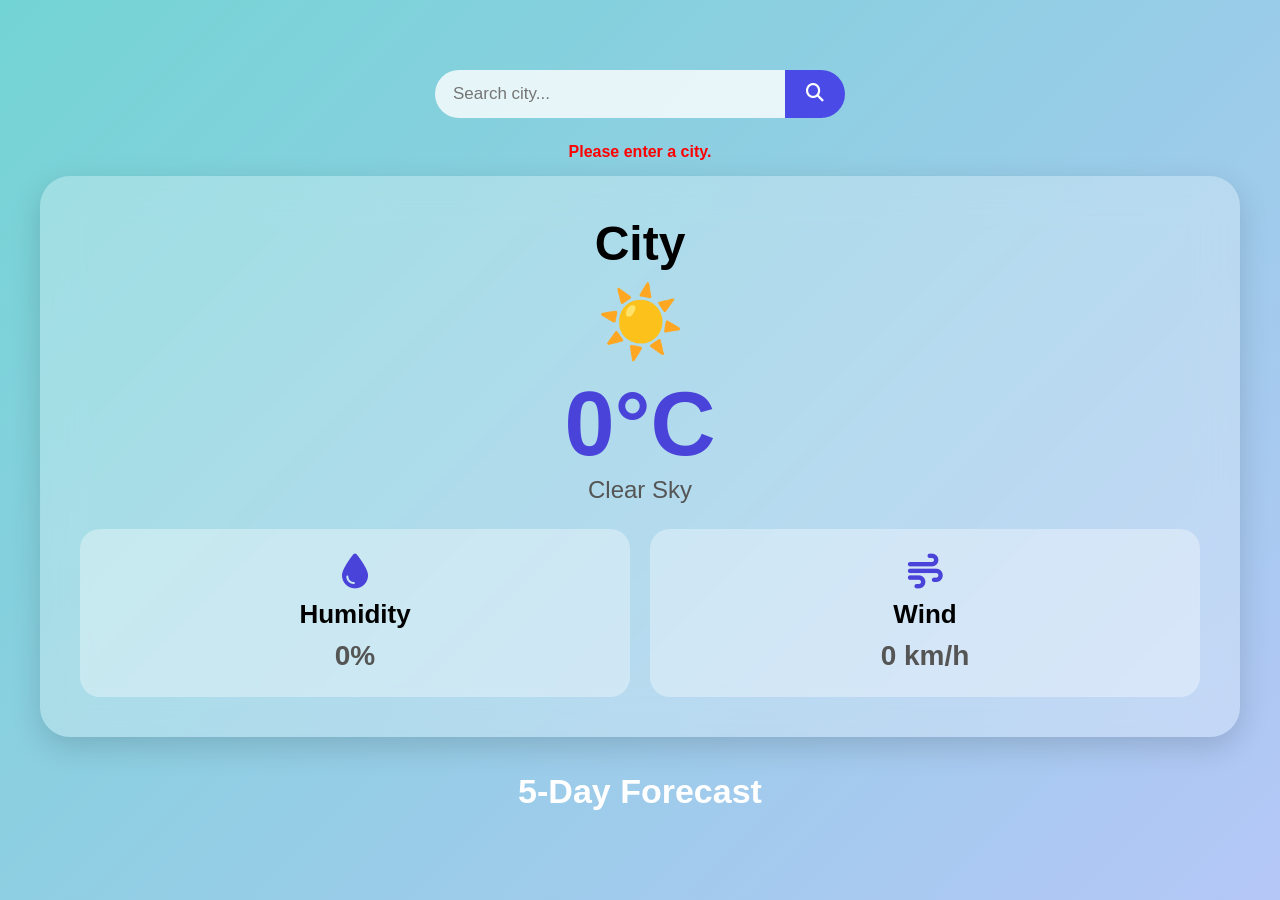
<file: index.html>
<!DOCTYPE html>
<html lang="en">
<head>
    <meta charset="UTF-8">
    <meta name="viewport" content="width=device-width, initial-scale=1.0">
    <title>Weather Dashboard</title>
    <link rel="stylesheet" href="stylee.css">
    
    <link rel="stylesheet" href="https://cdnjs.cloudflare.com/ajax/libs/font-awesome/6.5.2/css/all.min.css">
</head>
<body>

<div class="container">

    <!-- Search Section -->
    <div class="search-box">
      <input type="text" id="city" placeholder="Search city...">
      <button id="searchBtn"><i class="fa-solid fa-magnifying-glass"></i></button>
    </div>

    <div id="loading" class="loading">Loading weather...</div>
    <div id="error" class="error"></div>
    <div id="weatherCard" class="weather-card">
      <h1 id="cityName">City</h1>
      <div id="weatherIcon" class="weather-icon">☀️</div>
       <h2 id="temperature">0°C</h2>
       <p id="condition">Clear Sky</p>

        <div class="details">

            <div class="detail-box">
               <i class="fa-solid fa-droplet"></i>
               <h3>Humidity</h3>
               <p id="humidity">0%</p>
            </div>

            <div class="detail-box">
              <i class="fa-solid fa-wind"></i>
              <h3>Wind</h3>
              <p id="wind">0 km/h</p>

            </div>

        </div>

    </div>

    <h2 class="forecast-title">5-Day Forecast</h2>

    <div id="forecast" class="forecast"></div>

</div>
<script src="scriptt.js"></script>

</body>
</html>
</file>
<file: stylee.css>
*{
    margin:0;
    padding:0;
    box-sizing:border-box;
    font-family:'Poppins',sans-serif;
}

body{
    min-height:100vh;
    background:linear-gradient(135deg,#73d4d4,#b5c7f7);
    display:flex;
    justify-content:center;
    align-items:center;
    padding:30px;
}

.container{
    width:100%;
    max-width:1200px;
}

/* Search */

.search-box{
    display:flex;
    justify-content:center;
    margin-bottom:25px;
}

.search-box input{
    width:350px;
    padding:14px 18px;
    border:none;
    border-radius:40px 0 0 40px;
    outline:none;
    font-size:17px;
    background:#ffffffcc;
}

.search-box button{
    width:60px;
    border:none;
    background:#4a4ae6;
    color:#fff;
    border-radius:0 40px 40px 0;
    cursor:pointer;
    font-size:18px;
    transition:.3s;
}

.search-box button:hover{
    background:#3535c7;
}

/* Loading */

.loading{
    text-align:center;
    color:#fff;
    font-size:18px;
    display:none;
    margin-bottom:15px;
}

/* Error */

.error{
    text-align:center;
    color:red;
    font-weight:600;
    margin-bottom:15px;
}

.weather-card{

    background:rgba(255,255,255,.28);

    backdrop-filter:blur(20px);

    border-radius:30px;

    padding:40px;

    text-align:center;

    box-shadow:0 10px 30px rgba(0,0,0,.15);

}

.weather-card h1{

    font-size:48px;

    margin-bottom:10px;

}

.weather-icon{

    font-size:70px;

    margin-bottom:10px;

}

.weather-card h2{

    font-size:90px;

    color:#4a43d9;

    font-weight:700;

}

.weather-card p{

    font-size:24px;

    color:#555;

    margin-bottom:25px;

}

/* Detail Cards */

.details{

    display:grid;

    grid-template-columns:repeat(2,1fr);

    gap:20px;

}

.detail-box{

    background:rgba(255,255,255,.35);

    border-radius:20px;

    padding:25px;

    text-align:center;

}

.detail-box i{

    font-size:35px;

    color:#4a43d9;

    margin-bottom:10px;

}

.detail-box h3{

    margin-bottom:10px;

    font-size:26px;

}

.detail-box p{

    font-size:28px;

    font-weight:600;

    margin:0;

}

/* Forecast */

.forecast-title{

    margin:35px 0 20px;

    text-align:center;

    color:#fff;

    font-size:34px;

}

.forecast{

    display:grid;

    grid-template-columns:repeat(5,1fr);

    gap:20px;

}

.forecast-card{

    background:rgba(255,255,255,.28);

    backdrop-filter:blur(15px);

    border-radius:25px;

    text-align:center;

    padding:25px;

    transition:.3s;

}

.forecast-card:hover{

    transform:translateY(-8px);

}

.forecast-card h3{

    font-size:28px;

    margin-bottom:15px;

}

.forecast-card .icon{

    font-size:50px;

    margin-bottom:15px;

}

.forecast-card p{

    margin:6px 0;

    font-size:18px;

}

.forecast-card .temp{

    font-size:28px;

    font-weight:700;

}

/* Responsive */

@media(max-width:1000px){

.forecast{

grid-template-columns:repeat(2,1fr);

}

.details{

grid-template-columns:1fr;

}

}

@media(max-width:650px){

.weather-card h2{

font-size:65px;

}

.weather-card h1{

font-size:35px;

}

.forecast{

grid-template-columns:1fr;

}

.search-box input{

width:100%;

}

}
</file>
